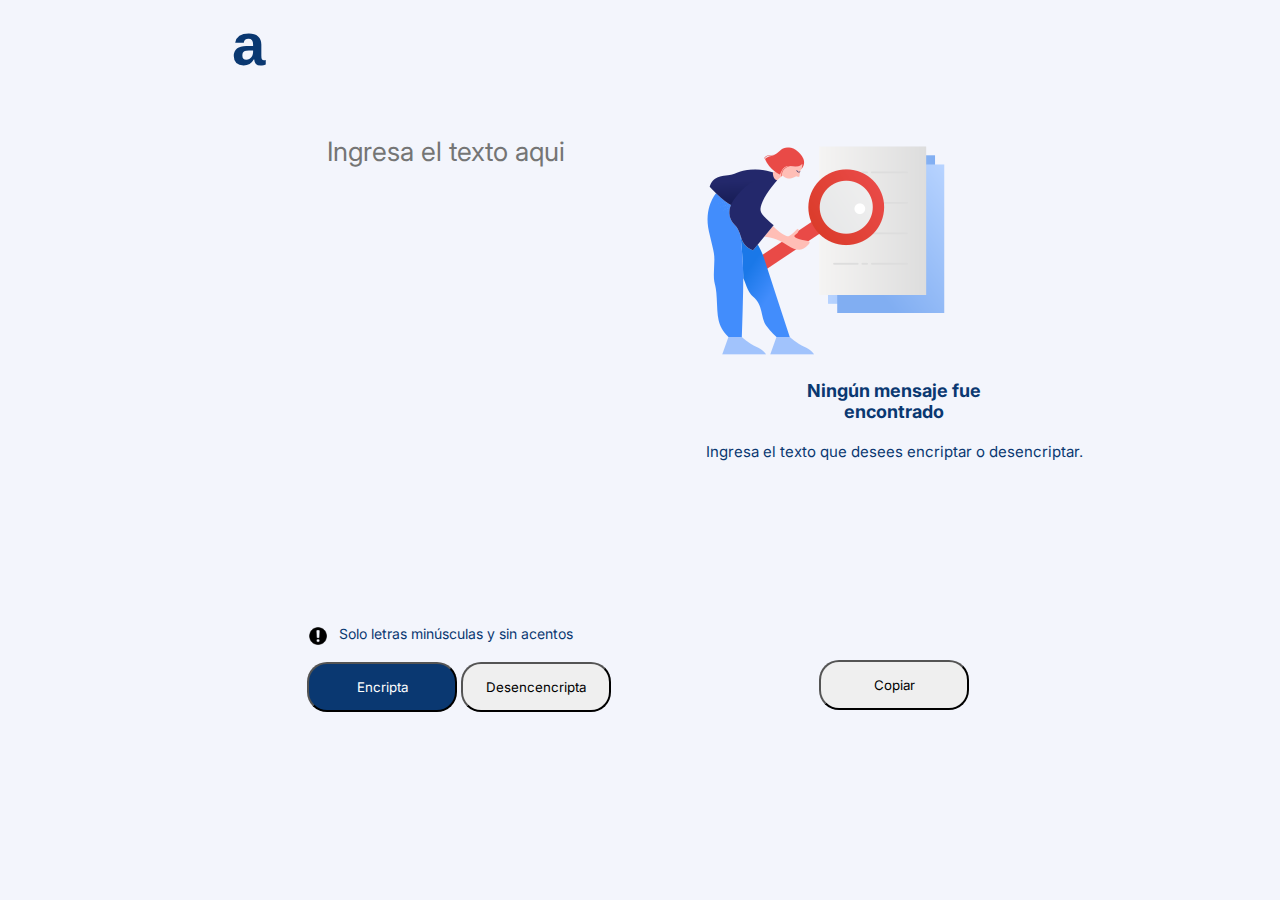
<file: index.html>
<!DOCTYPE html>
<html lang="en">
<head>
  <meta charset="UTF-8">
  <meta http-equiv="X-UA-Compatible" content="IE=edge">
  <meta name="viewport" content="width=device-width, initial-scale=1.0">
  <title>Encriptador</title>
  <link rel="stylesheet" href="css/estilos.css">
  <link rel="preconnect" href="https://fonts.googleapis.com">
<link rel="preconnect" href="https://fonts.gstatic.com" crossorigin>
<link href="https://fonts.googleapis.com/css2?family=Inter&display=swap" rel="stylesheet">
</head>
<body>
    <div class="layout"> <!--Caja grid-->
        <div class="caja1"> <!--   caja del logo -->
            <h3 class="logo">a</h3>
        </div>
        <div class="caja5"> <!-- caja del texto para encriptar por el usuario-->
          <textarea id="texto" class="texto" placeholder="Ingresa el texto aqui"></textarea>
        </div>
        <div class="caja6"> <!--caja para mostrar el texto encriptado o desencriptado-->
            <img id="imgbus" src="img/buscando.png" alt="buscando" class="imgbuscando">
             <p id="textencrip" class="desci">Ningún mensaje fue <br> encontrado</p>
             <p id="subtexto" class="subtexto">Ingresa el texto que desees encriptar o desencriptar.</p>
             <textarea style="display: none;" readonly id="resultado" class="resultados"></textarea> <!--Textarea donde se colocara el texto encriptado o desencriptado-->
        </div>
        <div class="caja8"> <!--Caja para las advertencias y botones de encriptar y desencriptar-->
          <div class="alertas">
          <img src="img/alerta.png" alt="alerta" class="alerta">
           <p class="advertencia">Solo letras minúsculas y sin acentos</p>
          </div>
          <div class="botonera"> 
           <button class="encripta" onclick="encripta()">Encripta</button>
           <button class="descencripta" onclick="desencriptar()">Desencencripta</button>
          </div>
        </div>
        <div class="caja9"> <!--Caja para boton copiar-->
        <center> <button id="copiar" class="copiar" onclick="copiar()">Copiar</button></center>
      </div>
    </div>
</body>
<script src="js/javascript.js"></script>
</html>
</file>
<file: css/estilos.css>
*{
  padding: 0px;
  margin: 0px;
} /*quitar todos los margenes*/
body{
  background-color: #f3f5fc; /* todo el fondo a color gris */
}
.layout{   /*  */
  width: 900px;
  height: 700px;
  display: grid;
  grid-template-columns: 0.3fr 1fr 1fr;
  grid-template-rows: 15% 70% 15%;
  padding: 10px;
  margin: 0 auto;
} 
.logo{
  font-size: 60px;
  font-weight: bold;
  color: #0A3871;
  text-align: center;
  font-family:Verdana, Geneva, Tahoma, sans-serif;
}
.caja4{
  grid-column: 1 / 2;
}
.caja5{
  grid-column: 2 / 3;
  grid-row: 2/3;
}
.texto{
  padding: 20px 20px 0px 20px;
  width: 90%;
  height: 100%;
  background: none;
  border: none;
  font-family: 'Inter', sans-serif;
  font-size: 20pt;
  color: #0a3871;
  resize: none;
}
.caja6{
  grid-column: 3 / 4;
  grid-row: 1 / 3;
}
.imgbuscando{
  margin: 110px 0px 0px 0px;
}
.desci{
  font-family: 'Inter', sans-serif;
  font-weight: bold;
  color: #0A3871;
  text-align: center;
  font-size: 18px;
}
.subtexto{
  padding-top: 20px;
  font-family: 'Inter', sans-serif;
  color: #0A3871;
  text-align: center;
  font-size: 15px;
}
.resultados{
  margin: 20px 20px 0px 20px;
  padding: 20px 10px 0px 10px;
  font-family: 'Inter', sans-serif;
  font-weight: bold;
  color: #0A3871;
  font-size: 18px;
  border: none;
  resize: none;
  width: 90%;
  min-height: 100%;
  border-radius: 30px;
  outline-color: none;
  background-color: white;
}
.caja8{
  grid-column: 2 / 3;
  grid-row: 3/4;
  margin: 20px 20px 0px 0px ;
  
}
.alertas{
  display: flex;
}
.alerta{
  width: 22px;
  height: 22px;
  display: inline-block;
  margin: 0px 10px 0px 0px;
}
.advertencia{
  font-family: 'Inter', sans-serif;
  color: #0A3871;
  font-size: 14px;
  margin-bottom: 20px;
}
.encripta{
  font-family:  'Inter', sans-serif;
  width: 150px;
  height: 50px;
  background-color: #0A3871;
  color: white;
  border-radius: 20px;
}
.descencripta{
  font-family:  'Inter', sans-serif;
  width: 150px;
  height: 50px;
  background-color: none;
  border-radius: 20px;
}
.caja9{
  grid-column: 3 / 4;
}
.copiar{
  font-family:  'Inter', sans-serif;
  width: 150px;
  height: 50px;
  background-color: none;
  border-radius: 20px;
  margin: 55px 0px 0px 0px;
}


@media (min-width: 600px) and (max-width: 768px) {
  .logo{
    text-align: left;
   }
   .layout{
     width: 600px;
     height: 800px;
     display: grid; /*inicio grid*/
     grid-template-columns: 100%;
     grid-template-rows: 10% 32% 15% 32% 10%;
     padding: 10px;
     margin: 0 auto;
   } 
   .caja1{
    grid-column: 1 / 2;
  }
  .caja5{
    grid-column: 1 / 2;
  }
  .caja6{
    grid-column: 1 / 2;
    grid-row: 4 / 5;
  }
  .imgbuscando{
    display: none;
   }
   .desci{
    margin-top: 30px;
   }
  .caja8{
    grid-column: 1 / 2;
    margin: 20px 20px 0px 0px ;
    align-items: center;
  }
  .botonera{
    margin: 0px 0px 0px 150px;
  }
  .caja9{
    grid-column: 1 / 2;
    grid-row: 5 / 6;
  }
  .copiar{
    display: none;
    margin: 0px;
   }
}

@media (min-width: 320px) and (max-width: 600px) {
  .logo{
    text-align: left;
   }
   .layout{
     width: 100%;
     height: 800px;
     display: grid; /*inicio grid*/
     grid-template-columns: 100%;
     grid-template-rows: 10% 30% 20% 30% 10%;
     padding: 10px;
     margin: 0 auto;
   } 
   .caja1{
    grid-column: 1 / 2;
  }
  .caja5{
    grid-column: 1 / 2;
  }
  .caja6{
    grid-column: 1 / 2;
    grid-row: 4 / 5;
  }
  .desci{
    font-size: 25px;
  }
  .subtexto{
    font-size: 20px;
  }
  .imgbuscando{
    display: none;
   }
   .desci{
    margin-top: 30px;
   }
  .caja8{
    grid-column: 1 / 2;
    margin: 20px 20px 0px 0px ;
    align-items: center;
  }
  .encripta{
    display: block;
    width: 100%;
    margin-bottom: 10px;
  }
  .descencripta{
    width: 100%;
  }
  .caja9{
    grid-column: 1 / 2;
    grid-row: 5 / 6;
  }
  .copiar{
    display: none;
    margin: 0px;
   }
}
</file>
